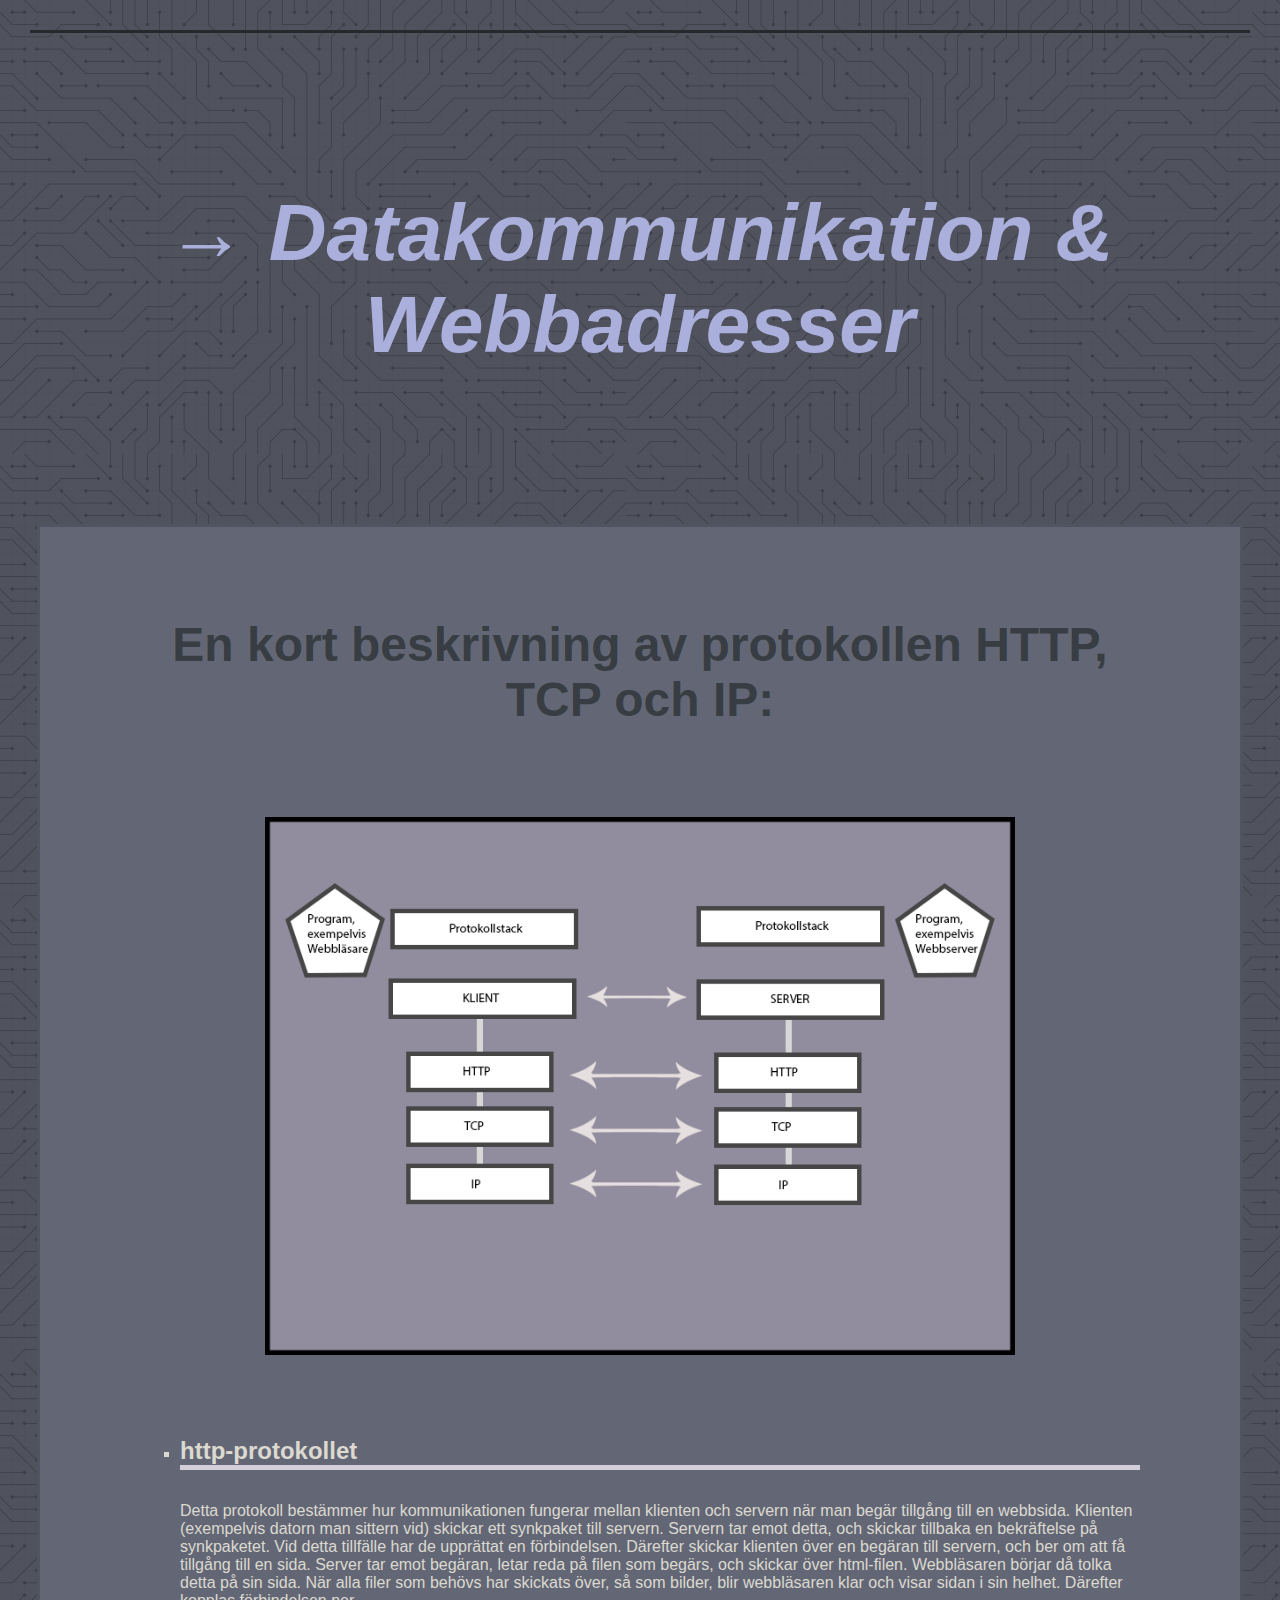
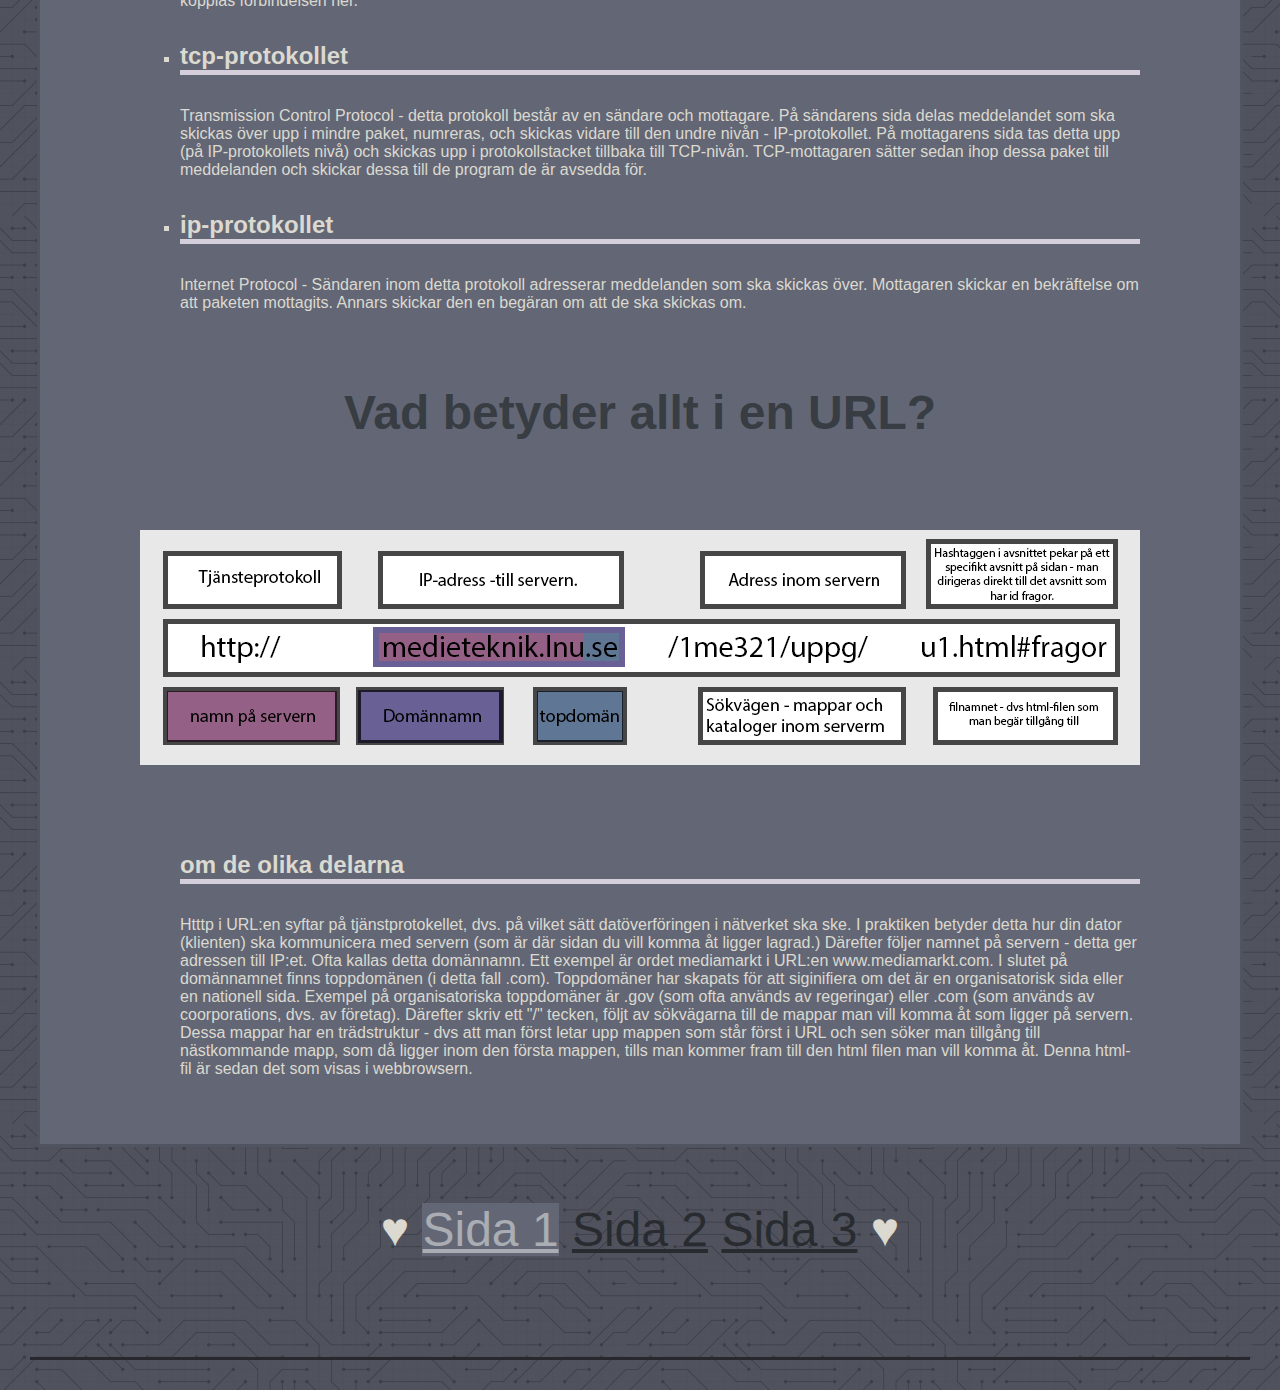
<file: index.html>
<!DOCTYPE html>
<html lang="sv">

<head>
    <meta charset="UTF-8">
    <meta name="viewport" content="width=device-width, initial-scale=1.0">
    <title>Datakommunikation & Webbadresser</title>
    <link rel="stylesheet" href="css/style.css">
</head>

<body>

    <header id="firstPageHeader">
        <h1> &rarr; Datakommunikation & Webbadresser</h1>
    </header>
    <main>
        <h2 class="lines">En kort beskrivning av protokollen HTTP, TCP och IP:</h2>
        <img src="img/Flowchart-for-TCP-packet-handling-mechanism.png" alt="TCP Flowchart" class="centrering">

        <ul>
            <li>
                <h4>http-protokollet</h4>
            </li>
            <li class="nosquare">Detta protokoll bestämmer hur kommunikationen fungerar mellan klienten och servern när
                man begär tillgång till en webbsida.
                Klienten (exempelvis datorn man sittern vid) skickar ett synkpaket till servern. Servern tar emot detta,
                och skickar tillbaka en bekräftelse på synkpaketet. Vid detta tillfälle har de upprättat en
                förbindelsen.
                Därefter skickar klienten över en begäran till servern, och ber om att få tillgång till en sida.
                Server tar emot begäran, letar reda på filen som begärs, och skickar över html-filen.
                Webbläsaren börjar då tolka detta på sin sida. När alla filer som behövs har skickats över, så som
                bilder, blir webbläsaren klar och visar sidan i sin helhet. Därefter kopplas förbindelsen ner.
            </li>
        </ul>
        <ul>
            <li>
                <h4>tcp-protokollet</h4>
            </li>
            <li class="nosquare">Transmission Control Protocol - detta protokoll består av en sändare och mottagare.
                På sändarens sida delas meddelandet som ska skickas över upp i mindre paket, numreras, och skickas
                vidare till den undre nivån - IP-protokollet.
                På mottagarens sida tas detta upp (på IP-protokollets nivå) och skickas upp i protokollstacket tillbaka
                till TCP-nivån. TCP-mottagaren sätter sedan ihop dessa paket till meddelanden och skickar dessa till de
                program de är avsedda för. </li>
        </ul>
        <ul>
            <li>
                <h4>ip-protokollet</h4>
            </li>
            <li class="nosquare">Internet Protocol -
                Sändaren inom detta protokoll adresserar meddelanden som ska skickas över.
                Mottagaren skickar en bekräftelse om att paketen mottagits. Annars skickar den en begäran om att de ska
                skickas om. </li>
        </ul>
        <br>
        <h2>Vad betyder allt i en URL?</h2>
        <div>
            <img src="img/parts-of-a-url.png" alt="URL beskrivning">
        </div>
        <ul>
            <li class="nosquare">
                <h4>om de olika delarna</h4>
            </li>
            <li class="nosquare">Htttp i URL:en syftar på tjänstprotokellet, dvs. på vilket sätt datöverföringen i
                nätverket ska ske. I praktiken betyder detta hur din dator (klienten)
                ska kommunicera med servern (som är där sidan du vill komma åt ligger lagrad.)
                Därefter följer namnet på servern - detta ger adressen till IP:et. Ofta kallas detta domännamn. Ett
                exempel är ordet mediamarkt i URL:en www.mediamarkt.com.
                I slutet på domännamnet finns toppdomänen (i detta fall .com).
                Toppdomäner har skapats för att siginifiera om det är en organisatorisk sida eller en nationell sida.
                Exempel på organisatoriska toppdomäner är .gov (som ofta används
                av regeringar) eller .com (som används av coorporations, dvs. av företag). Därefter skriv ett "/"
                tecken, följt av sökvägarna till de mappar man vill komma åt som
                ligger på servern. Dessa mappar har en trädstruktur - dvs att man först letar upp mappen som står först
                i URL och sen söker man tillgång till nästkommande mapp, som då ligger inom den första mappen, tills man
                kommer fram till den html filen man vill komma åt. Denna html-fil är sedan det som visas i webbrowsern.
            </li>
        </ul>
    </main>
    <footer>
        <br>
        &hearts;
        <a href="index.html" id="thispage" class="margintextfooter">Sida 1</a>
        <a href="page2.html" class="margintextfooter">Sida 2</a>
        <a href="page3.html" class="margintextfooter">Sida 3</a>
        &hearts;
    </footer>
</body>

</html>
</file>
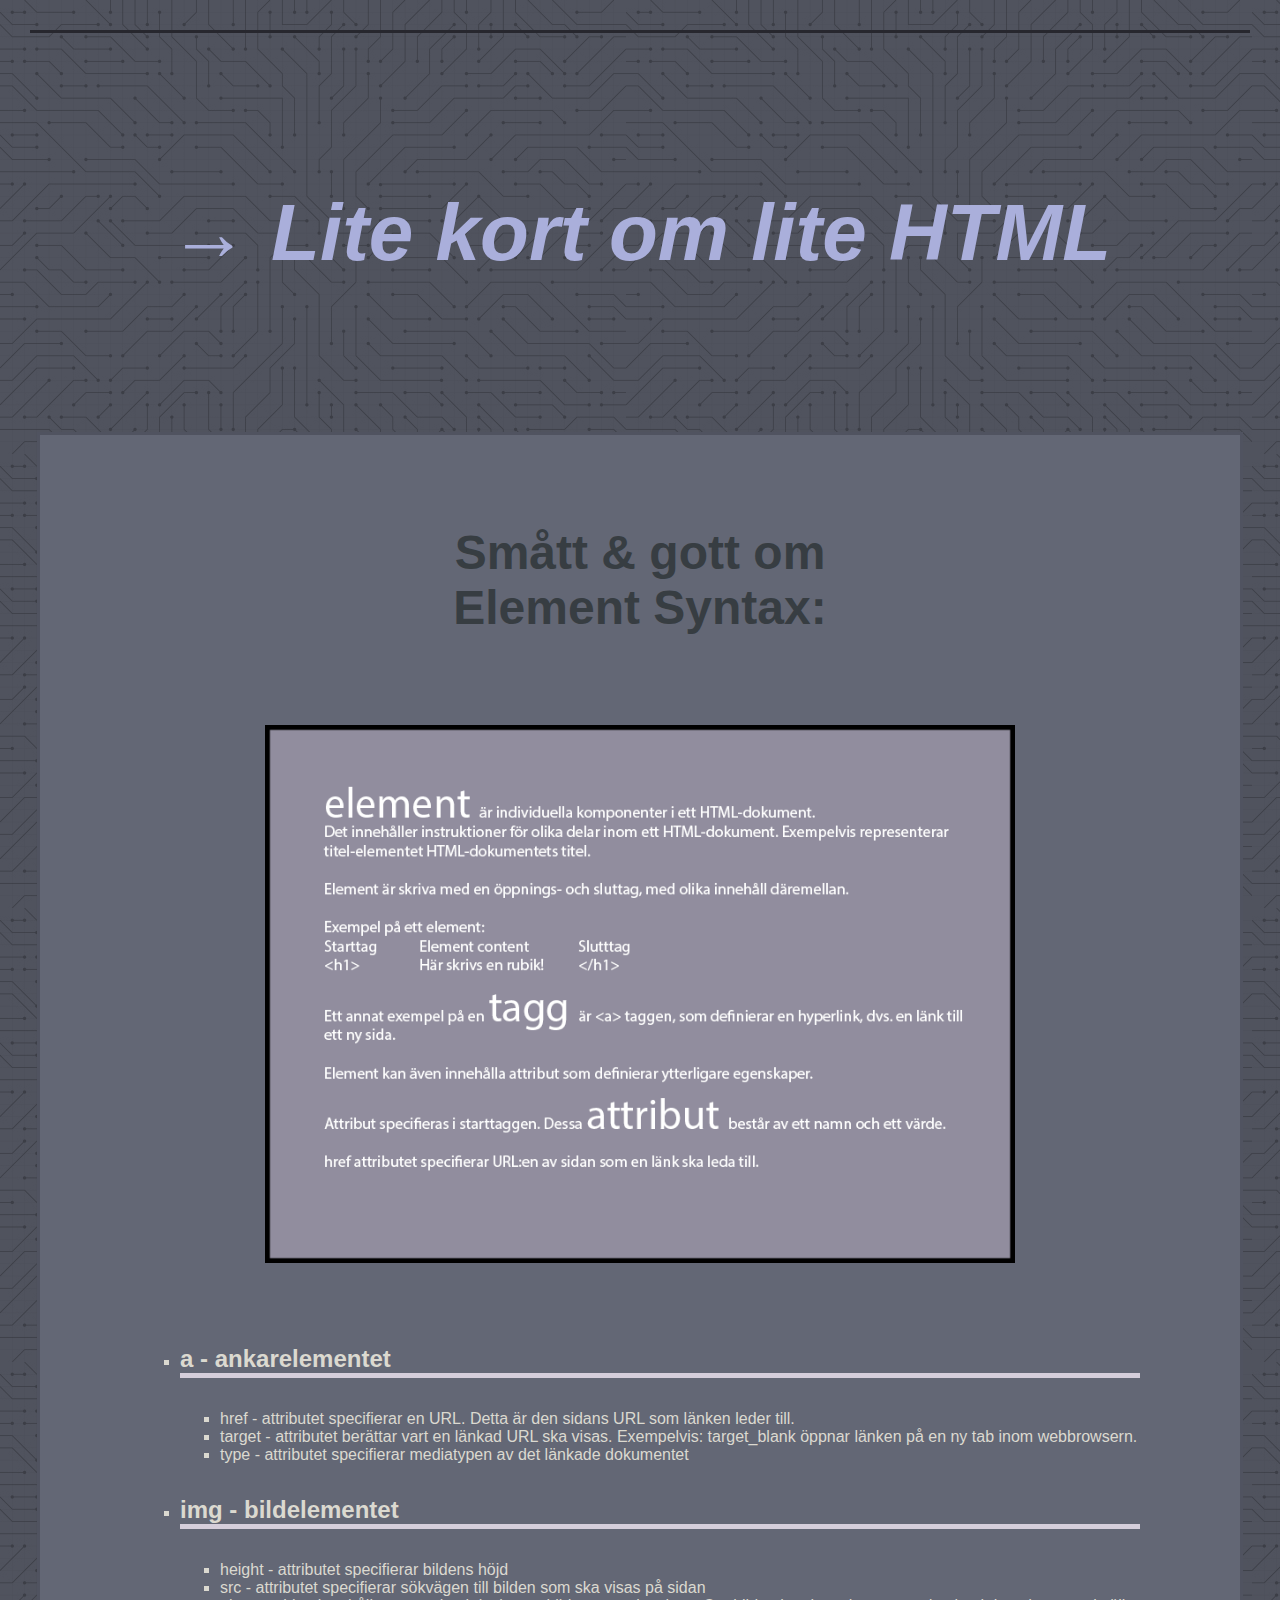
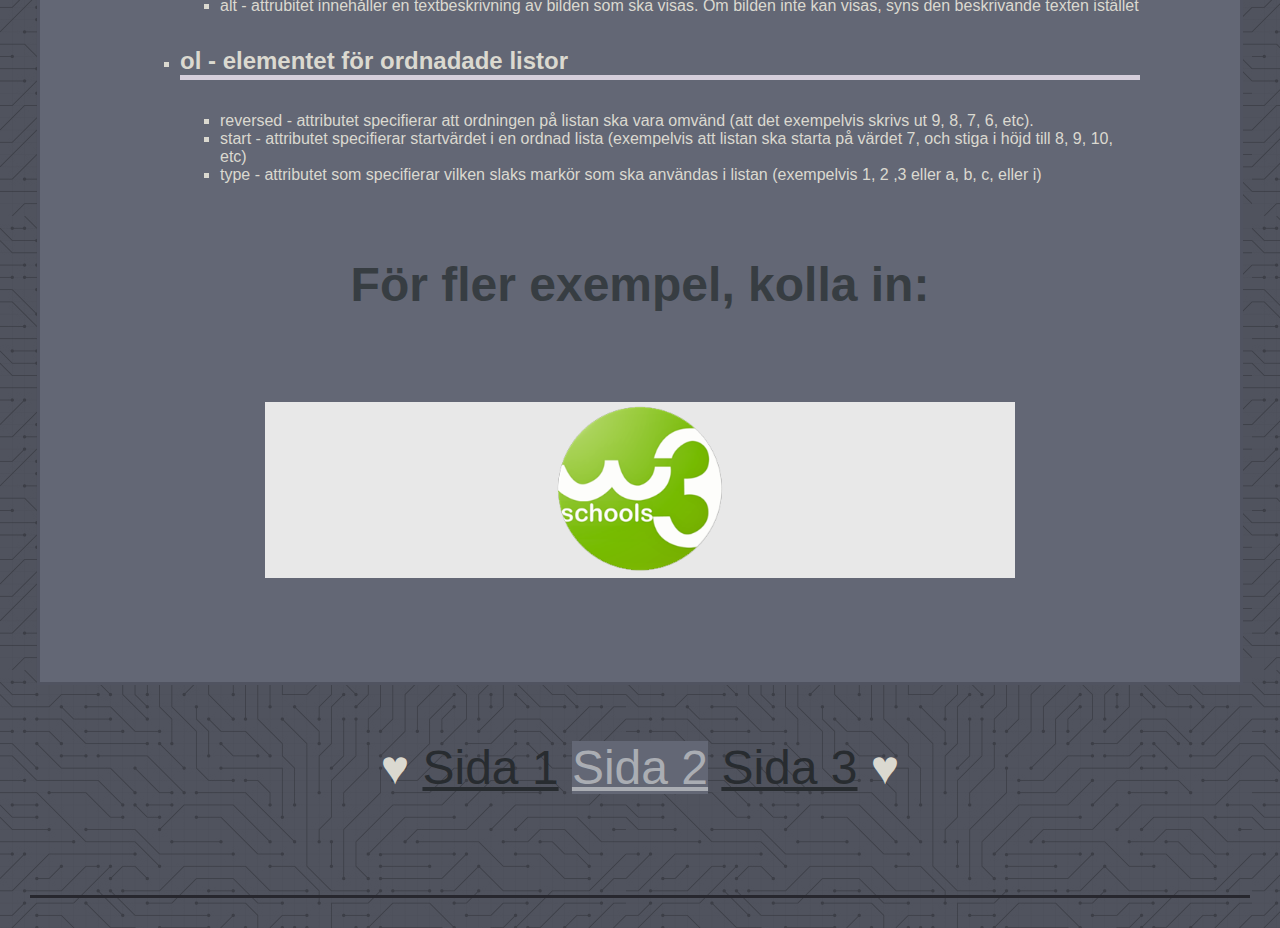
<file: page2.html>
<!DOCTYPE html>
<html lang="sv">

<head>
  <meta charset="UTF-8">
  <meta name="viewport" content="width=device-width, initial-scale=1.0">
  <title>Lite kort om lite HTML</title>
  <link rel="stylesheet" href="css/style.css">
</head>

<body>

  <header id="firstPageHeader">
    <h1>&rarr; Lite kort om lite HTML</h1>
  </header>
  <main>

    <h2 class="lines">Smått & gott om <br>Element Syntax:</h2>
    <img src="img/element_tagg_attribut.png" alt="Element, tagg och attribut" class="centrering">
    <ul>
      <li>
        <h4>a - ankarelementet</h4>
        <ul>
          <li>href - attributet specifierar en URL. Detta är den sidans URL som länken leder till.</li>
          <li>target - attributet berättar vart en länkad URL ska visas. Exempelvis: target_blank öppnar länken på en ny
            tab inom webbrowsern.</li>
          <li>type - attributet specifierar mediatypen av det länkade dokumentet</li>
        </ul>
      </li>
      <li>
        <h4>img - bildelementet</h4>
        <ul>
          <li>height - attributet specifierar bildens höjd</li>
          <li>src - attributet specifierar sökvägen till bilden som ska visas på sidan </li>
          <li>alt - attrubitet innehåller en textbeskrivning av bilden som ska visas. Om bilden inte kan visas, syns den
            beskrivande texten istället</li>
        </ul>
      <li>
        <h4>ol - elementet för ordnadade listor </h4>
        <ul>
          <li>reversed - attributet specifierar att ordningen på listan ska vara omvänd (att det exempelvis skrivs ut 9,
            8, 7, 6, etc).</li>
          <li>start - attributet specifierar startvärdet i en ordnad lista (exempelvis att listan ska starta på värdet
            7, och stiga i höjd till 8, 9, 10, etc)</li>
          <li>type - attributet som specifierar vilken slaks markör som ska användas i listan (exempelvis 1, 2 ,3 eller
            a, b, c, eller i)</li>
        </ul>
      </li>
    </ul>
    <br>
    <h2>För fler exempel, kolla in:</h2>
    <div>
      <a href="https://www.w3schools.com/html/html_elements.asp" target="_blank" class="centrering">
        <img src="img/w3Schools.png" class="image2page2" alt="URL beskrivning"></a>
    </div>
  </main>
  <footer>
    <br>
    &hearts;
    <a href="index.html" class="margintextfooter">Sida 1</a>
    <a href="page2.html" id="thispage" class="margintextfooter">Sida 2</a>
    <a href="page3.html" class="margintextfooter">Sida 3</a>
    &hearts;
  </footer>
</body>

</html>
</file>
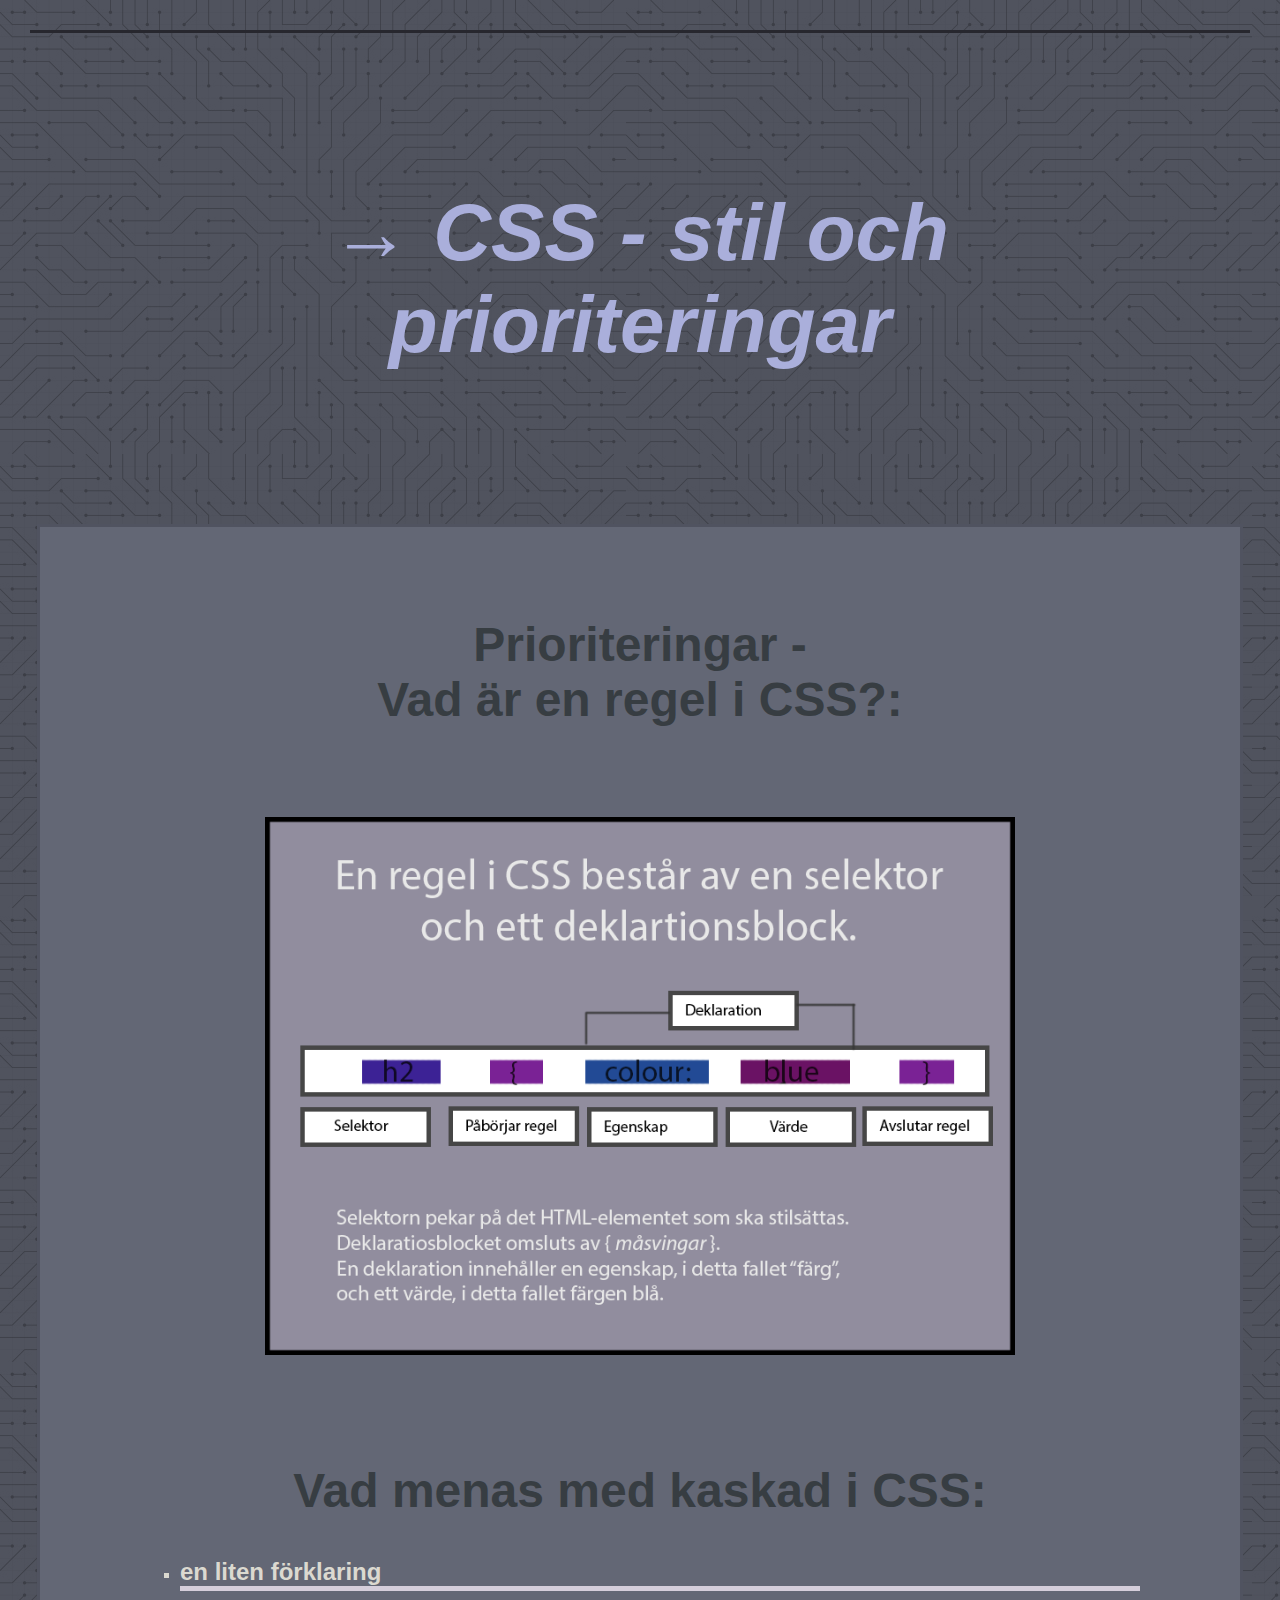
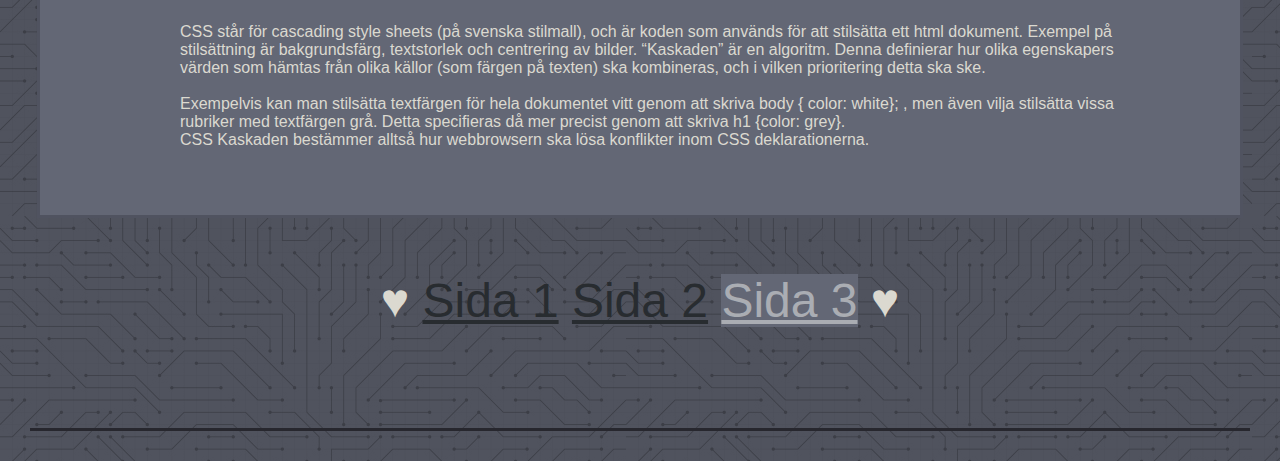
<file: page3.html>
<!DOCTYPE html>
<html lang="sv">

<head>
    <meta charset="UTF-8">
    <meta name="viewport" content="width=device-width, initial-scale=1.0">
    <title>CSS - stil och prioriteringar</title>
    <link rel="stylesheet" href="css/style.css">
</head>

<body>

    <header id="firstPageHeader">
        <h1>&rarr; CSS - stil och prioriteringar</h1>
    </header>
    <main>

        <h2 class="lines">Prioriteringar - <br>Vad är en regel i CSS?:</h2>
        <img src="img/Regel_CSS.png" alt="Regler i C" id="illustration" class="centrering">
        <br>
        <h2 id="page2headline2">Vad menas med kaskad i CSS:</h2>
        <ul>
            <li>
                <h4>en liten förklaring</h4>
            </li>
            <li class="nosquare">
                CSS står för cascading style sheets (på svenska stilmall), och är koden som används för att stilsätta
                ett html dokument. Exempel på stilsättning är bakgrundsfärg, textstorlek och centrering av bilder.

                “Kaskaden” är en algoritm. Denna definierar hur olika egenskapers värden som hämtas från olika källor
                (som färgen på texten) ska kombineras, och i vilken prioritering detta ska ske.
                <br>
                <br>
                Exempelvis kan man stilsätta textfärgen för hela dokumentet vitt genom att skriva
                body { color: white}; , men även vilja stilsätta vissa rubriker med textfärgen grå.
                Detta specifieras då mer precist genom att skriva h1 {color: grey}.
                <br>
                CSS Kaskaden bestämmer alltså hur webbrowsern ska lösa konflikter inom CSS deklarationerna.

            </li>
        </ul>
    </main>
    <footer>
        <br>
        &hearts;
        <a href="index.html" class="margintextfooter">Sida 1</a>
        <a href="page2.html" class="margintextfooter">Sida 2</a>
        <a href="page3.html" id="thispage" class="margintextfooter">Sida 3</a>
        &hearts;
    </footer>
</body>

</html>
</file>
<file: css/style.css>
@charset "UTF-8";
html {
    font-size: 16px;
}

body {
    max-width: 2000px;
    margin: 0 auto;
    padding: 30px;
    font-family: 'Gill Sans', 'Gill Sans MT', Calibri, 'Trebuchet MS', sans-serif;
    background-color: rgb(80, 83, 94);
    background-image: url(../img/BackgroundImage.png);
    color: rgb(219, 217, 208);
}

main {
    border: 3px solid rgba(39, 39, 46, 0.295);
margin:  auto;
max-width: 1000px;
background-color: #636775;

padding-top: 50px;
padding-bottom: 50px;
padding-left: 100px;
padding-right: 100px;
}

header{
    color: rgb(170, 175, 219);
    text-align: center;
    font-size: 2.5rem;
    padding: 100px;
    border-top: 3px solid rgb(39, 39, 46);
    font-style: italic;
    font-weight: 800;   
}

main h1, main h2, main h3 {
    color: #373d42;
    text-align: center;
    font-size: 3rem;
    }

h4{
    font-size: 1.5rem;
    border-bottom: 5px solid rgb(213, 206, 219);
    font-weight: 600;
}

ul{
list-style: square;
}

img {
max-width: 100%;
padding-top: 50px;
padding-bottom: 50px;
}

footer{
    padding-bottom: 100px;
    font-size: 3rem;
    text-align: center;
    border-bottom: 3px solid rgb(39, 39, 46);
}


footer a:hover, footer a:active{
    background-color: #787c88; 
    color: #31363b;
}

#thispage{
    background-color: #636775; 
    color: rgb(170, 173, 179);
}

.nosquare{
    list-style-type: none;
}

.image2page2{
    margin: auto;
}

.margintextfooter{
color: #282c30;
}

.centrering {
    display: block;
    margin-left: auto;
    margin-right: auto;
    width: 75%;
}
</file>
